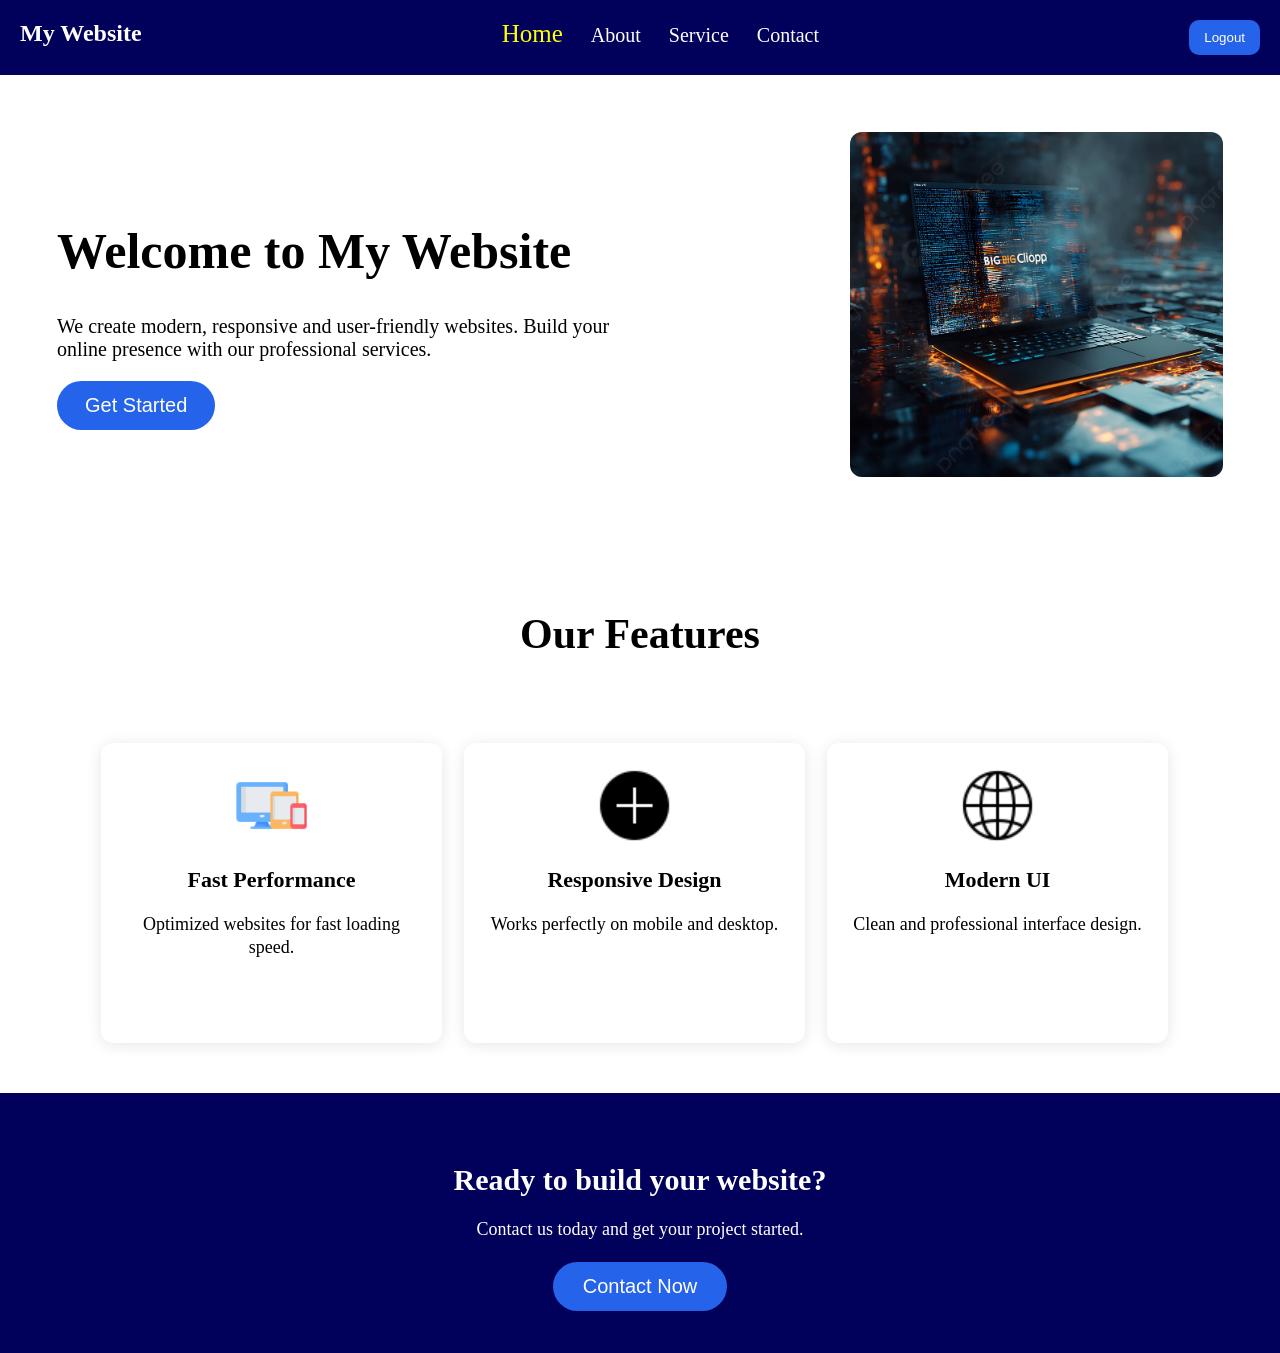
<file: index.html>
<!DOCTYPE html>
<html lang="en">
<head>
    <meta charset="UTF-8">
    <meta name="viewport" content="width=device-width, initial-scale=1.0">
    <title>Document</title>
    <link rel="stylesheet" href="mywebsite.css">
</head>
<body>
   <div class="nav">
    <div class="logo">My Website</div>

    <div class="links">
        <a href="index.html" class="glow">Home</a>
        <a href="aboutpage.html" class="non-glow">About</a>
        <a href="service.html" class="non-glow">Service</a>
        <a href="contact.html" class="non-glow">Contact</a>
    </div>
    <button class="logout">Logout</button>
   </div>

   <div class="content">

        <div class="content1">

            <h1>Welcome to My Website</h1>

            <p>
                We create modern, responsive and user-friendly websites.
                Build your online presence with our professional services.
            </p>

            <button class="button1">Get Started</button>

        </div>

   

        <div class="image1">
            <img src="pngtree-high-tech-laptop-with-programming-code-on-technological-surface-in-futuristic-picture-image_16565482.jpg" alt="Web Development">
        </div>
     </div>
    <div class="features">
        <h2>Our Features</h2>

        <div class="cards">
            <div class="card">

                <img src="icons8-responsive-64.png" alt="Fast Performance">

                <h3>Fast Performance</h3>

                <p>
                    Optimized websites for fast loading speed.
                </p>

            </div>

            <div class="card">

                <img src="icons8-plus-50.png" alt="Responsive Design">

                <h3>Responsive Design</h3>

                <p>
                    Works perfectly on mobile and desktop.
                </p>

            </div>

            <div class="card">

                <img src="icons8-globe-50.png" alt="Modern UI">

                <h3>Modern UI</h3>

                <p>
                    Clean and professional interface design.
                </p>

            </div>



        </div>

    </div>
    <div class="cta">

         <h2>
            Ready to build your website?
        </h2>

        <p>
            Contact us today and get your project started.
        </p>

        <button class="cta-b">
            Contact Now
        </button>
    </div>

            
</body>
</html>
</file>
<file: mywebsite.css>
*{
    margin: 0;
    padding: 0;
     box-sizing: border-box;
}

.nav{
    display: flex;
    justify-content: space-between;
    background-color: #01015c;
    padding: 20px;
}
.logo{
    float: left;
    color: white;
    font-size: 24px;
    font-weight: bold;

}

.links{
   
    margin-right: 10px;
    
}
.glow{
    color: yellow;
    font-size: 25px;
}
.non-glow{
    color: white;
    font-size: 20px;
}
.links a{
     
    text-decoration: none;
    margin: 0 12px;
    
}



button{
    background-color:#2563EB;
    color: white;
    border: none;
    padding: 10px 15px;
    border-radius: 10px;
}
.content{
    padding: 57px;
    min-height: 500px;
}
.content1{
    float: left;
    width: 50%;
    padding-top: 90px;
}
.content1 h1{
    font-size: 50px;
    margin-bottom: 35px;
}
.content1 p{
    font-size: 20px;
    margin-bottom: 20px;
    max-width: 800px;
}
.button1{
    background-color:#2563EB;
    color: white;
    border: none;
    border-radius: 30px;
    padding: 13px 28px;
    font-size: 20px;
}
.image1{
    float: right;
    width: 32%;
}
.image1 img{
    width: 100%;
    height: 345px;
    object-fit: cover;
    border-radius: 12px;
}
.features {
    
    text-align: center;
    padding: 35px 0 70px;
}
.features h2 {
    font-size: 42px;
    margin-bottom: 35px;
}
.features > p{
    font-size: 18px;
   
    padding: 0px 80px;
    margin-bottom: 50px;
}
.cards{
     width: 1100px;
    margin: auto;
    

}
.card{
    float: left;
    width: 31%;
    height: 300px;
    margin: 50px 1%;
    padding: 25px;

    background-color: white;
    border-radius: 12px;

    box-shadow: 0 2px 15px rgba(0, 0, 0, 0.1);


}
.card img{
    width: 75px;
    height: 75px;
    object-fit: contain;
    margin-bottom: 20px;
}
.card h3{
     font-size: 22px;
    margin-bottom: 20px;
}
.card p{
    font-size: 18px;
    line-height: 1.3;
}
.cta {
    clear: both;
    height: 260px;
    background-color: #01015c;
    color: white;
    text-align: center;
    padding-top: 70px;
}

.cta h2 {
    font-size: 30px;
    margin-bottom: 22px;
}

.cta p {
    font-size: 18px;
    margin-bottom: 22px;
}

.cta button {
    background-color: #2563EB;
    color: white;
    border: none;
    border-radius: 30px;
    padding: 13px 30px;
    font-size: 20px;
}
.pro{
     width: 1100px;
    margin: auto;
    display: flex;
    justify-content: center;
}
.pro1{
    clear: both;
    width: 120px;
    height: 260px;
    margin: 10px;
    text-align: center;
}
.pro1 img{
    width: 100px;
    height: 100px;
    
    margin-bottom: 20px;
    border-radius: 50%;
}
.pro1 h3{
     font-size: 22px;
    margin-bottom: 20px;
}
.pro1 p{
    font-size: 15px;
    line-height: 1.3;
}
.service-cards{
    text-align: center;
}
.service-h2{
    margin: 10px auto;
    padding: 10px;
}
.crd-main{
    display: flex;
    margin: 10px;
    padding: auto 100px ;
    flex-wrap: wrap;
    justify-content: center;
}
.crd{
    width: 300px;
    height: 300px;
    margin: 25px 1%;
    padding: 25px;

    background-color: white;
    border-radius: 12px;

    box-shadow: 0 2px 15px rgba(0, 0, 0, 0.1);
}
.crd img{
    width: 75px;
    height: 75px;
    object-fit: contain;
    margin-bottom: 20px;
}
.crd h3{
     font-size: 22px;
    margin-bottom: 20px;
}
.crd p{
    font-size: 18px;
    line-height: 1.3;
}
.crd :hover{
   box-shadow: 2px 5px 15px rgba(13, 0, 0, 0);
}

.form{
    width: 600px;
    margin: auto;
    padding: 40px 10px;
    border-radius: 20px;
    box-shadow: 0px 0px 10px grey;
    
    
}
input[type="text"],input[type="email"],input[type="tel"]{
    width: 90%;
    padding: 10px;
    border-radius: 5px;
    border: 1px solid grey;
    margin: 10px;
}
button[type="submit"]{
    color: white;
    width: 90%;
    background-color: #2563EB;
    border: none;
    border-radius: 5px;
    padding: 12px;
    font-size: 18px;
}
textarea{
    width: 90%;
    height: 150px;
    padding: 10px;
    resize: none;
    margin: 10px;
    border-radius: 5px;
    border: 1px solid grey;
    font-size: 15px;
}
.frm{
    font-size: 30px;
    margin-bottom: 10px;
}
.abt{
     width: 1000px;

    margin: auto;
}
.abt-c{
    float: left;
    width: 31%;
    height: 250px;
    margin: 50px 1%;
    padding: 25px 0px;

    background-color: white;
    border-radius: 12px;

    box-shadow: 0 2px 15px rgba(0, 0, 0, 0.1);

}
.abt-c img{
    width: 75px;
    height: 75px;
    object-fit: contain;
    margin-bottom: 20px;
}
.abt-c h3{
     font-size: 22px;
    margin-bottom: 20px;
}
.abt-c p{
    font-size: 18px;
    
}
.glow{
    color: #FFFF00;
}

button[class="logout"]:hover,button[class="button1"]:hover,button[class="cta-b"]:hover{
    background-color: #1D4ED8;
    transform: scale(1.1);
}
.links a:hover{
    color: #FFFF00;
}

.cards [class="card"]:hover{
    
    box-shadow: 2px 2px 15px grey;
}
.crd-main [class="crd"]:hover{
     box-shadow: 2px 2px 15px grey;
}
.abt [class="abt-c"]:hover{
    box-shadow: 2px 2px 15px grey;
}
button[type="submit"]:hover{
    background-color: #1D4ED8;
}
</file>
